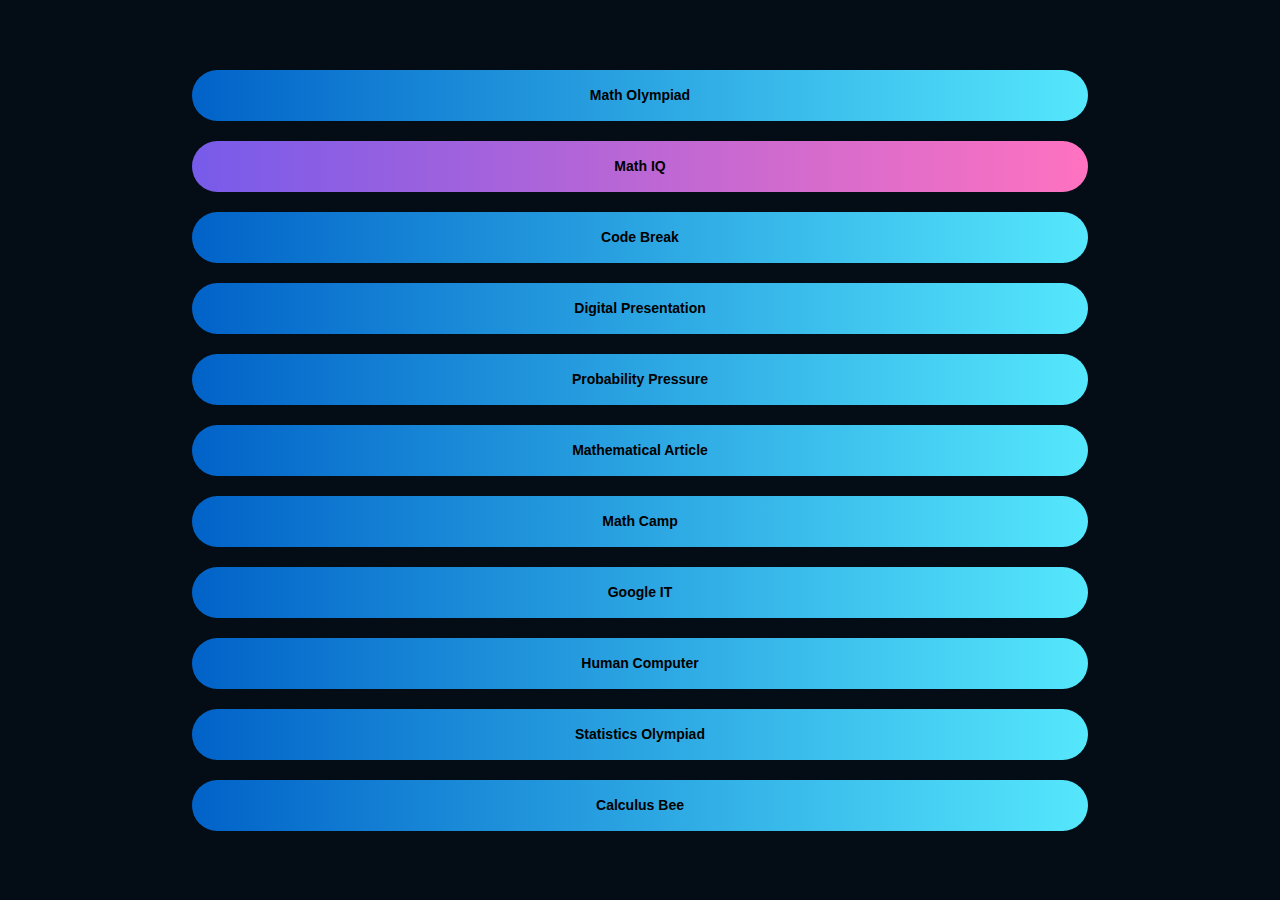
<file: index.html>
<!DOCTYPE html>
<html>
<head>
   
  <meta charset="utf-8">
  <meta name="viewport" content="width=device-width, initial-scale=1">
    <title>Participation Certificate</title>
<link rel="stylesheet" href="https://maxcdn.bootstrapcdn.com/bootstrap/4.2.1/css/bootstrap.min.css">
<link rel="stylesheet" type="text/css" href="abc.css">
<link rel="shortcut icon" href="https://d26tpo4cm8sb6k.cloudfront.net/icon-32x32.png" />

                 <link rel="stylesheet" type="text/css" href="https://d26tpo4cm8sb6k.cloudfront.net/icon-32x32.png" />
                <link rel="icon" href="https://d26tpo4cm8sb6k.cloudfront.net/icon-32x32.png" sizes="32x32" />
<link rel="icon" href="https://d26tpo4cm8sb6k.cloudfront.net/icon-32x32.png" sizes="192x192" />
<link rel="apple-touch-icon-precomposed" href="https://d26tpo4cm8sb6k.cloudfront.net/icon-32x32.png" />


</head>
<body>
    
    <a href="#"><button class="btn"><strong>Math Olympiad</strong></button></a>
    <a href="#"><button class="btn"><strong>Math IQ</strong></button></a>
    <a href="#"><button class="btn"><strong>Code Break</strong></button></a>
    <a href="#"><button class="btn"><strong>Digital Presentation</strong></button></a>
    <a href="#"><button class="btn"><strong>Probability Pressure</strong></button></a>
    <a href="#"><button class="btn"><strong>Mathematical Article</strong></button></a>
    <a href="#"><button class="btn"><strong>Math Camp</strong></button></a>
    <a href="#"><button class="btn"><strong>Google IT</strong></button></a>
    <a href="#"><button class="btn"><strong>Human Computer</strong></button></a>
    <a href="#"><button class="btn"><strong>Statistics Olympiad</strong></button></a>
    <a href="#"><button class="btn"><strong>Calculus Bee</strong></button></a>
    <script type="text/javascript">
       const buttons = document.querySelectorAll('a');
       buttons.forEach(btn =>{
           btn.addEventListener('click',function(e){
               let x = e.clientX - e.target.offsetLeft;
               let y = e.clientY - e.target.offsetTop;

               let ripples = document.createElement('span');
               ripples.style.left = x + 'px' ;
               ripples.style.top = y + 'px';
               this.appendChild(ripples);

               setTimeout(()=>{
                   ripples.remove()
               },1000);
           })
       })
    
    </script>
    </div>
</body>
</html>
</file>
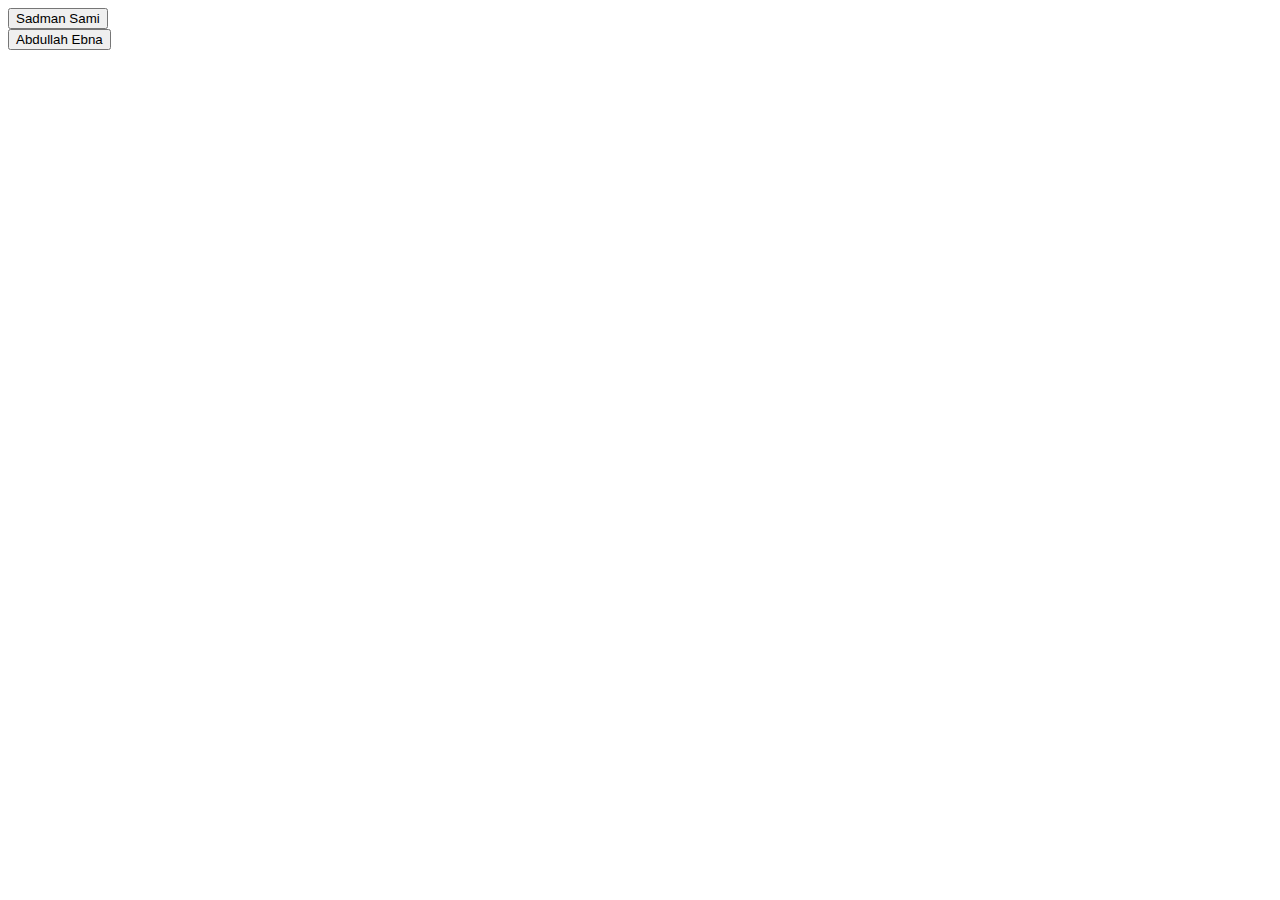
<file: cer.html>
<!DOCTYPE html>
<html>
    
      <body>
          <div>
              <a href="sub-01.pdf" download>
                  <button>
                      Sadman Sami
                  </button>
              </a>
          </div>
          <div>
            <a href="sub-02.pdf" download>
                <button>
                    Abdullah Ebna
                </button>
            </a>
        </div>
      </body>
</html>
</file>
<file: abc.css>
@import url('https: //fonts.googleapis.com/css?family=Poppins:200,300,400,500,600,700,800,900&display=swap');
*
{
    margin: 0;
    padding: 0;
    font-family: 'Poppins', sans-serif;
}
body
{
    display: flex;
    justify-content: center;
    align-items: center;
    min-height: 100vh;
    flex-direction: column;
    background: #040d15;
}
a
{
    position: relative;
    display: inline-block;
    padding: 8px 10px;
    margin: 10px 0;
    color: #fff;
    text-decoration: none;
    text-transform: uppercase;
    font-size: 20px;
    letter-spacing: 2px;
    border-radius: 40px;
    overflow: hidden;
    background: linear-gradient(90deg,#0162c8, #55e7fc);
    width: 70%;
    text-align: center;
}
a:nth-child(2)
{
    background: linear-gradient(90deg, #775bea, #ff72c0);
}
span
{
    position: absolute;
    background: #fff;
    transform: translate(-50%, -50%);
    pointer-events: none;
    border-radius: 50%;
    animation: animate 1s linear infinite;
}
@keyframes animate
{
    0%
    {
        width: 0px;
        height: 0px;
        opacity: 0.5;
    }
    100%
    {
        width: 500px;
        height: 500px;
        opacity: 0.5;
    }
}

.btn {
    background: none;
    font-size: 70%;
}
</file>
